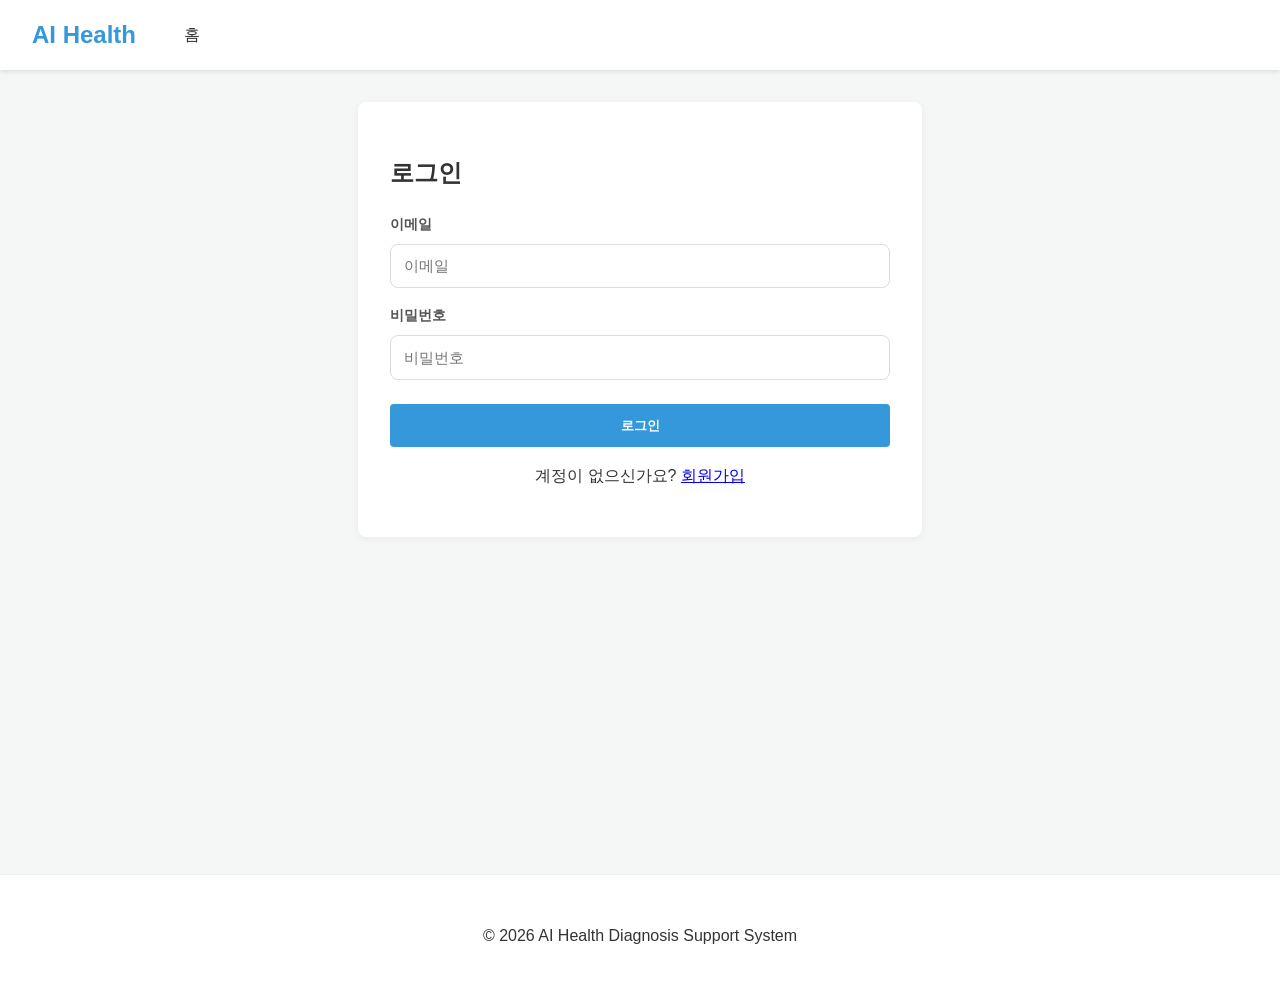
<file: static/index.html>
<!DOCTYPE html>
<html lang="ko">
<head>
    <meta charset="UTF-8">
    <meta name="viewport" content="width=device-width, initial-scale=1.0">
    <title>AI 폐렴 진단 지원 시스템</title>
    <link rel="stylesheet" href="/static/styles.css">
</head>
<body>
    <header>
        <nav>
            <div class="logo">AI Health</div>
            <ul id="nav-links">
                <li><a href="/" onclick="route(event)" class="nav-btn">홈</a></li>
                <li class="auth-only"><a href="/patients" onclick="route(event)" class="nav-btn">환자 관리</a></li>
                <li id="admin-link-container" class="auth-only"></li>
                <li id="auth-link" class="nav-item-right"></li>
            </ul>
        </nav>
    </header>

    <main id="app">
        <!-- 동적 컨텐츠가 여기에 렌더링됩니다 -->
    </main>

    <footer>
        <p>&copy; 2026 AI Health Diagnosis Support System</p>
    </footer>

    <!-- 알림 모달 -->
    <div id="alert-modal" class="modal">
        <div class="modal-content">
            <span id="alert-modal-icon" class="modal-icon"></span>
            <h3 id="alert-modal-title">알림</h3>
            <p id="alert-modal-message"></p>
            <div class="alert-modal-footer">
                <button id="alert-modal-close-btn" class="nav-btn login-btn">확인</button>
            </div>
        </div>
    </div>

    <script src="/static/utils.js"></script>
    <script src="/static/apis.js"></script>
    <script src="/static/pages.js"></script>
    <script src="/static/app.js"></script>
</body>
</html>
</file>
<file: static/styles.css>
:root {
    --primary-color: #3498db;
    --secondary-color: #2ecc71;
    --danger-color: #e74c3c;
    --bg-color: #f4f7f6;
    --text-color: #333;
}

body {
    font-family: 'Segoe UI', Tahoma, Geneva, Verdana, sans-serif;
    line-height: 1.6;
    margin: 0;
    background-color: var(--bg-color);
    color: var(--text-color);
}

header {
    background: #fff;
    box-shadow: 0 2px 4px rgba(0,0,0,0.1);
    padding: 1rem 2rem;
}

nav {
    display: flex;
    justify-content: space-between;
    align-items: center;
    width: 100%;
}

#nav-links {
    flex: 1;
}

.logo {
    font-size: 1.5rem;
    font-weight: bold;
    color: var(--primary-color);
    margin-right: 2rem;
}

nav ul {
    list-style: none;
    display: flex;
    align-items: center;
    gap: 1rem;
    margin: 0;
    padding: 0;
}

.nav-btn {
    text-decoration: none;
    color: var(--text-color);
    font-weight: 500;
    padding: 0.5rem 1rem;
    border-radius: 20px;
    transition: all 0.3s ease;
}

.nav-btn:hover {
    background-color: rgba(52, 152, 219, 0.1);
    color: var(--primary-color);
}

.nav-item-right {
    display: flex;
    align-items: center;
    gap: 1rem;
    margin-left: auto;
}

.user-info {
    font-size: 0.9rem;
    color: #666;
    background: #f0f4f8;
    padding: 0.4rem 0.8rem;
    border-radius: 15px;
    font-weight: 500;
    transition: all 0.2s ease;
}

.user-info:hover {
    background: #e2e8f0;
    color: var(--primary-color);
}

.login-btn {
    background-color: var(--primary-color);
    color: white !important;
}

.login-btn:hover {
    background-color: #2980b9;
    transform: translateY(-1px);
}

.logout-btn {
    color: var(--danger-color) !important;
    border: 1px solid var(--danger-color);
}

.logout-btn:hover {
    background-color: var(--danger-color) !important;
    color: white !important;
}

main {
    padding: 2rem;
    max-width: 1200px;
    margin: 0 auto;
    min-height: calc(100vh - 160px);
}

.card {
    background: #fff;
    padding: 2rem;
    border-radius: 8px;
    box-shadow: 0 2px 8px rgba(0,0,0,0.05);
    margin-bottom: 1.5rem;
}

.auth-card {
    max-width: 500px;
    margin-left: auto;
    margin-right: auto;
}

form {
    display: flex;
    flex-direction: column;
    gap: 1rem;
    max-width: 500px;
    margin: 0;
}

input, textarea, select {
    padding: 0.8rem;
    border: 1px solid #ddd;
    border-radius: 8px;
    font-size: 0.95rem;
    transition: border-color 0.2s, box-shadow 0.2s;
    background-color: #fff;
}

input:focus, textarea:focus, select:focus {
    outline: none;
    border-color: var(--primary-color);
    box-shadow: 0 0 0 3px rgba(52, 152, 219, 0.2);
}

select {
    cursor: pointer;
    appearance: none;
    background-image: url("data:image/svg+xml;charset=UTF-8,%3Csvg%20xmlns%3D%22http%3A%2F%2Fwww.w3.org%2F2000%2Fsvg%22%20width%3D%2224%22%20height%3D%2224%22%20viewBox%3D%220%200%2024%2024%22%20fill%3D%22none%22%20stroke%3D%22%23666%22%20stroke-width%3D%222%22%20stroke-linecap%3D%22round%22%20stroke-linejoin%3D%22round%22%3E%3Cpolyline%20points%3D%226%209%2012%2015%2018%209%22%3E%3C%2Fpolyline%3E%3C%2Fsvg%3E");
    background-repeat: no-repeat;
    background-position: right 0.8rem center;
    background-size: 1rem;
    padding-right: 2.5rem;
}

label {
    font-weight: 600;
    font-size: 0.9rem;
    color: #555;
    margin-bottom: -0.5rem;
}

.image-preview-container {
    border: 2px dashed #ddd;
    border-radius: 8px;
    padding: 1rem;
    text-align: center;
    color: #888;
    background-color: #fafafa;
    min-height: 100px;
    display: flex;
    align-items: center;
    justify-content: center;
}

.form-actions {
    display: flex;
    gap: 1rem;
    margin-top: 0.5rem;
}

.form-actions button {
    flex: 1;
}

button {
    padding: 0.8rem;
    border: none;
    border-radius: 4px;
    background-color: var(--primary-color);
    color: white;
    cursor: pointer;
    font-weight: bold;
}

button:hover {
    opacity: 0.9;
}

button.secondary {
    background-color: var(--secondary-color);
}

table {
    width: 100%;
    border-collapse: collapse;
    margin-top: 1rem;
}

th, td {
    text-align: left;
    padding: 1rem;
    border-bottom: 1px solid #eee;
}

th {
    background-color: #f9f9f9;
}

.xray-thumb {
    width: 100px;
    height: 100px;
    object-fit: cover;
    border-radius: 4px;
}

.predict-result {
    padding: 1rem;
    border-radius: 4px;
    margin-top: 1rem;
}

.result-positive {
    background-color: #ffdce0;
    color: var(--danger-color);
    border: 1px solid var(--danger-color);
}

.result-negative {
    background-color: #dcfce7;
    color: var(--secondary-color);
    border: 1px solid var(--secondary-color);
}

footer {
    text-align: center;
    padding: 2rem;
    background: #fff;
    border-top: 1px solid #eee;
}

.auth-only {
    display: none;
}

.logged-in .auth-only {
    display: block;
}

/* 모달 스타일 추가 */
.modal {
    display: none;
    position: fixed;
    z-index: 1000;
    left: 0;
    top: 0;
    width: 100%;
    height: 100%;
    background-color: rgba(0,0,0,0.5);
    align-items: center;
    justify-content: center;
    backdrop-filter: blur(2px);
}

.modal.show {
    display: flex;
}

.modal-content {
    background-color: #fff;
    padding: 2rem;
    border-radius: 12px;
    width: 90%;
    max-width: 400px;
    box-shadow: 0 10px 25px rgba(0,0,0,0.1);
    animation: modal-fade-in 0.3s ease-out;
    position: relative;
    text-align: center;
}

@keyframes modal-fade-in {
    from { transform: translateY(-20px); opacity: 0; }
    to { transform: translateY(0); opacity: 1; }
}

.modal-content h3 {
    margin-top: 0;
    color: var(--text-color);
}

.modal-content p {
    color: #666;
    margin-bottom: 1.5rem;
}

.alert-modal-footer {
    display: flex;
    justify-content: center;
}

.alert-modal-footer button {
    min-width: 100px;
}

/* 알림 모달 아이콘용 */
.modal-icon {
    font-size: 3rem;
    margin-bottom: 1rem;
    display: block;
}

.modal-icon.error { color: var(--danger-color); }
.modal-icon.success { color: var(--secondary-color); }
.modal-icon.info { color: var(--primary-color); }

/* 상태 배지 */
.status-badge {
    padding: 0.25rem 0.5rem;
    border-radius: 4px;
    font-size: 0.8rem;
    font-weight: 600;
}

.status-badge.success {
    background-color: #dcfce7;
    color: var(--secondary-color);
}

.status-badge.error {
    background-color: #ffdce0;
    color: var(--danger-color);
}
</file>
